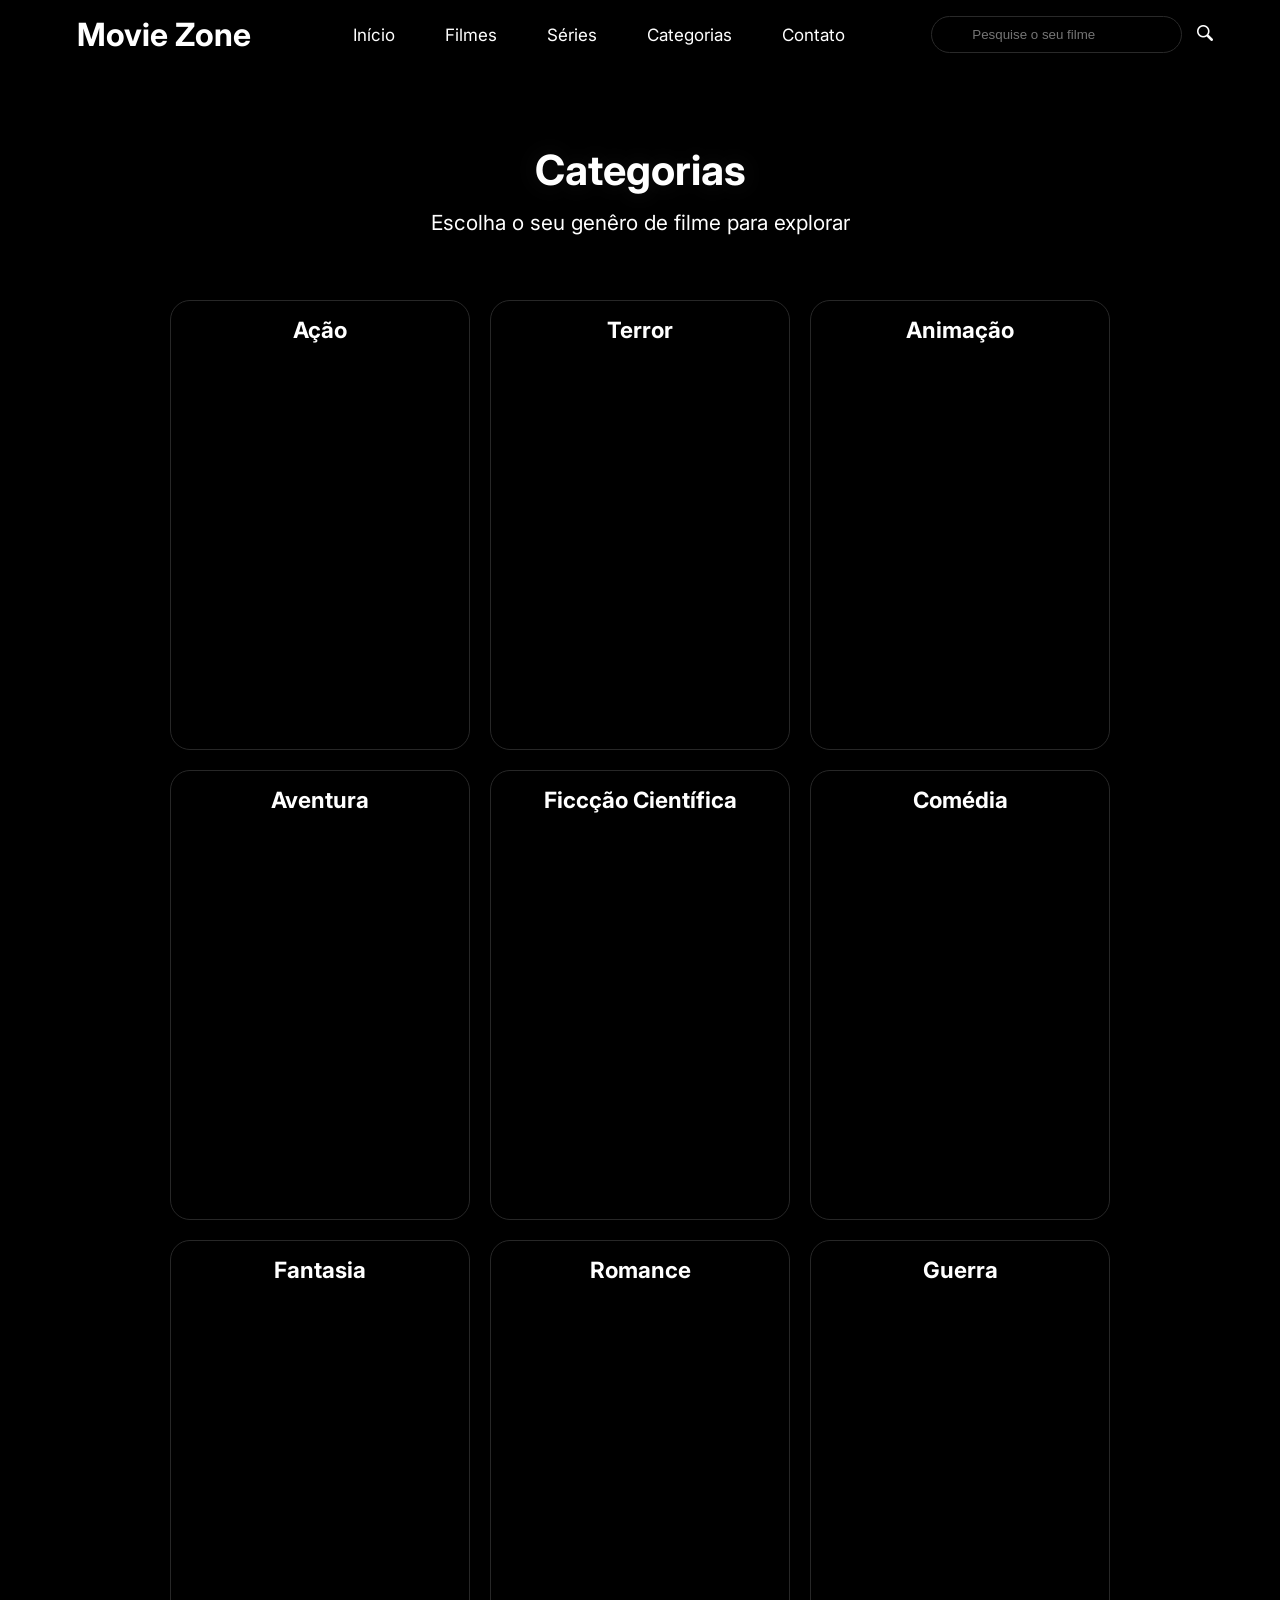
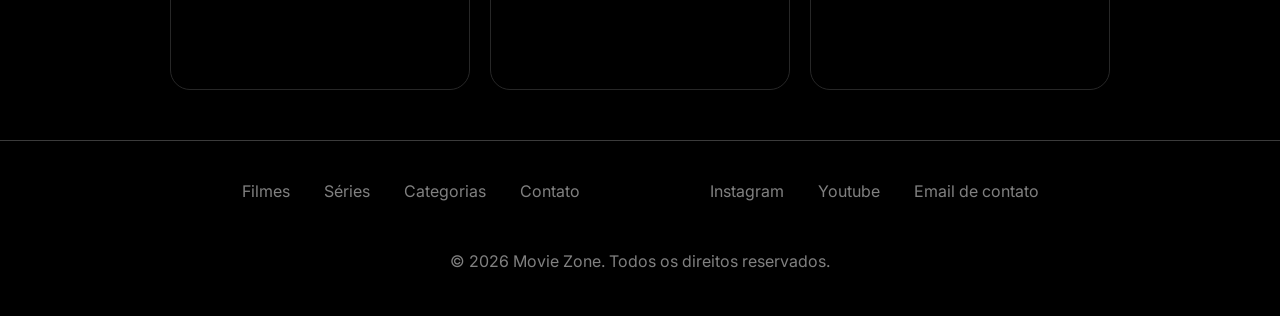
<file: src/categorias.html>
<!DOCTYPE html>
<html lang="pt-BR">
<head>
    <meta charset="UTF-8">
    <meta name="viewport" content="width=device-width, initial-scale=1.0">
    <link rel="stylesheet" href="../src/style/movieplay.css">
    <link rel="shortcut icon" href="img/letra-m.png" type="image/x-icon">
    <title>Categorias</title>
</head>
<body>
    <header class="header">
        <div class="container">
            <h1 class="logo"><a href="#">Movie Zone</a></h1>
            <nav class="nav-bar">
                <ul class="nav-list">
                    <li class="nav-item"><a class="nav-link" href="index.html">Início</a></li>
                    <li class="nav-item"><a class="nav-link" href="movies.html">Filmes</a></li>
                    <li class="nav-item"><a class="nav-link" href="series.html">Séries</a></li>
                    <li class="nav-item"><a class="nav-link" href="categorias.html">Categorias</a></li>
                    <li class="nav-item"><a class="nav-link" href="contato.html">Contato</a></li>
                </ul>
            </nav>

            <div class="search">
                <input class="search-input" type="search" placeholder="Pesquise o seu filme">
                <button class="search-button"><img src="img/lupa.png" alt=""></button>
            </div>
        </div>
    </header>

    <main class="main">
        <section class="movie-avatar">
            <div class="categorias">
                <h1>Categorias</h1>
                <p>Escolha o seu genêro de filme para explorar</p>
                <div class="categoria-movies">
                    <div class="grid-acao">
                        <h2>Ação</h2>
                    </div>
                    <div class="grid-terror">
                        <h2>Terror</h2>
                    </div>
                    <div class="grid-animacao">
                        <h2>Animação</h2>
                    </div>
                    <div class="grid-aventura">
                        <h2>Aventura</h2>
                    </div>
                    <div class="grid-ficcao">
                        <h2>Ficcção Científica</h2>
                    </div>
                    <div class="grid-comedia">
                        <h2>Comédia</h2>
                    </div>
                    <div class="grid-fantasia">
                        <h2>Fantasia</h2>
                    </div>
                    <div class="grid-romance">
                        <h2>Romance</h2>
                    </div>
                    <div class="grid-guerra">
                        <h2>Guerra</h2>
                    </div>
                </div>
            </div>
        </section>
    </main>

    <footer class="footer">
        <div class="footer-display">
            <div class="links-rapidos">
                <a href="movies.html">Filmes</a>
                <a href="#">Séries</a>
                <a href="#">Categorias</a>
                <a href="#">Contato</a>
            </div>
            <div class="contato">
                <a href="#">Instagram</a>
                <a href="#">Youtube</a>
                <a href="#">Email de contato</a>
            </div>
        </div>
        <div class="direitos">
            <p>© 2026 Movie Zone. Todos os direitos reservados.</p>
        </div>
    </footer>

    <script src="js/apiMovies.js"></script>
</body>
</html>
</file>
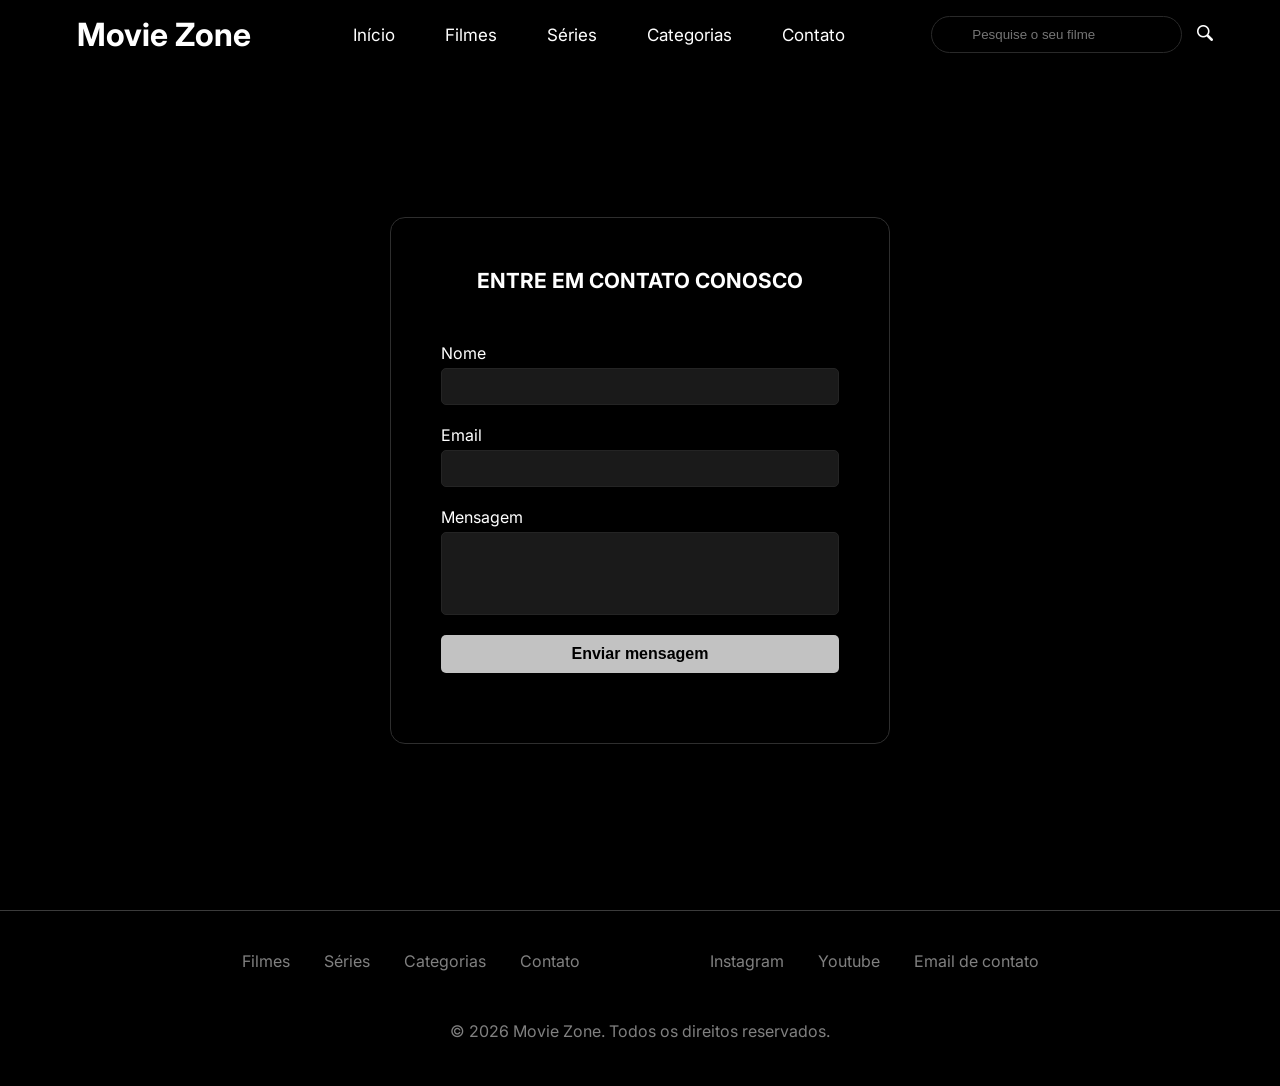
<file: src/contato.html>
<!DOCTYPE html>
<html lang="pt-BR">
<head>
    <meta charset="UTF-8">
    <meta name="viewport" content="width=device-width, initial-scale=1.0">
    <link rel="stylesheet" href="../src/style/movieplay.css">
    <link rel="shortcut icon" href="img/letra-m.png" type="image/x-icon">
    <title>Contato</title>
</head>
<body>
    <header class="header">
        <div class="container">
            <h1 class="logo"><a href="#">Movie Zone</a></h1>
            <nav class="nav-bar">
                <ul class="nav-list">
                    <li class="nav-item"><a class="nav-link" href="index.html">Início</a></li>
                    <li class="nav-item"><a class="nav-link" href="movies.html">Filmes</a></li>
                    <li class="nav-item"><a class="nav-link" href="series.html">Séries</a></li>
                    <li class="nav-item"><a class="nav-link" href="categorias.html">Categorias</a></li>
                    <li class="nav-item"><a class="nav-link" href="contato.html">Contato</a></li>
                </ul>
            </nav>

            <div class="search">
                <input class="search-input" type="search" placeholder="Pesquise o seu filme">
                <button class="search-button"><img src="img/lupa.png" alt=""></button>
            </div>
        </div>
    </header>

    <main class="main">
        <section class="movie-avatar">
            <div class="entre-em-contato">
                <form class="form-contato">
                    <h1>Entre em contato conosco</h1>

                    <label for="nome">Nome</label>
                    <input type="text" name="nome" id="nome">

                    <label for="email">Email</label>
                    <input type="email" name="email" id="email">

                    <label for="mensagem">Mensagem</label>
                    <textarea name="mensagem" id="mensagem" rows="25"></textarea>

                    <button class="contato-button destaque-button">Enviar mensagem</button>
                </form>
            </div>
        </section>
    </main>

    <footer class="footer">
        <div class="footer-display">
            <div class="links-rapidos">
                <a href="movies.html">Filmes</a>
                <a href="#">Séries</a>
                <a href="categorias.html">Categorias</a>
                <a href="#">Contato</a>
            </div>
            <div class="contato">
                <a href="#">Instagram</a>
                <a href="#">Youtube</a>
                <a href="#">Email de contato</a>
            </div>
        </div>
        <div class="direitos">
            <p>© 2026 Movie Zone. Todos os direitos reservados.</p>
        </div>
    </footer>

    <script src="js/apiMovies.js"></script>
</body>
</html>
</file>
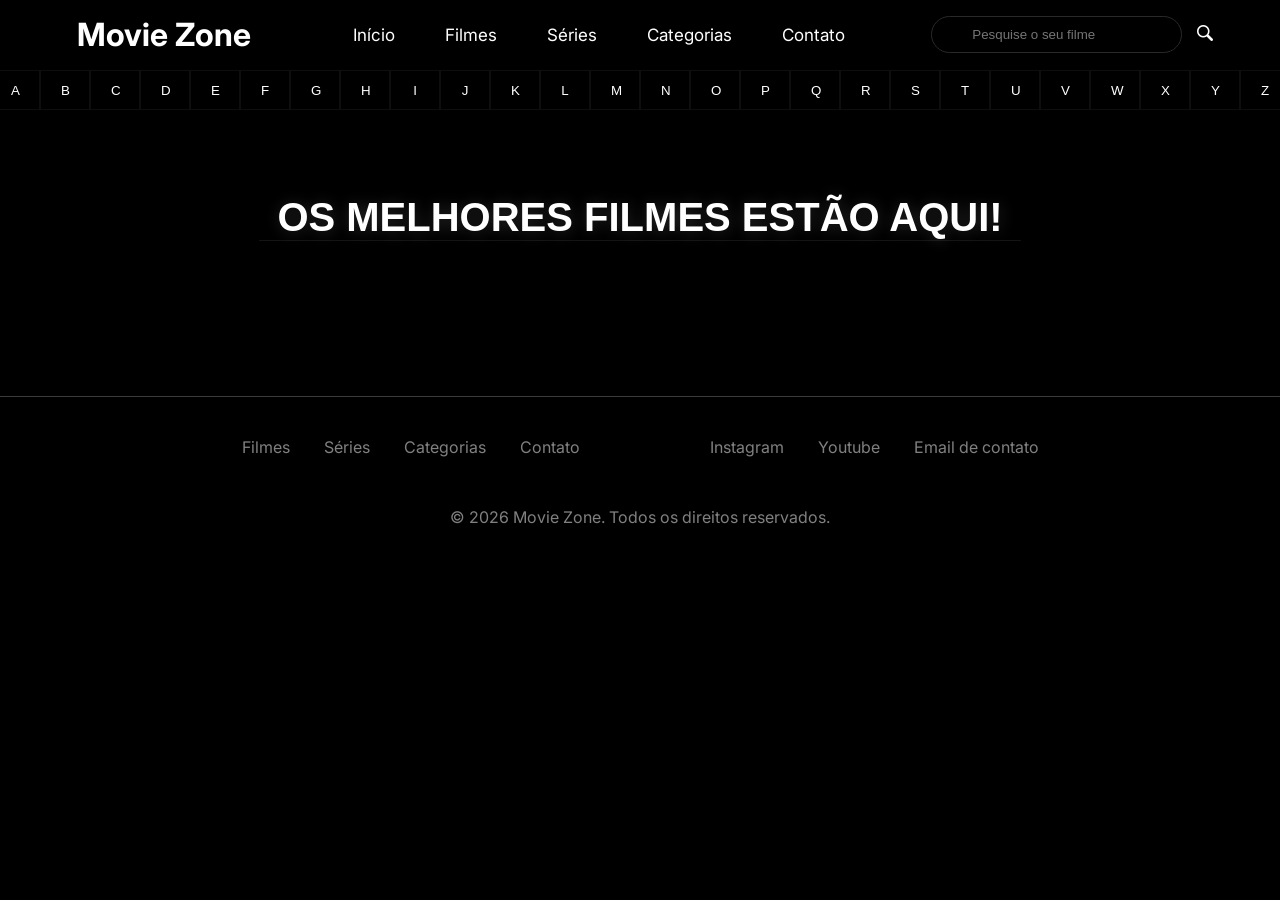
<file: src/movies.html>
<!DOCTYPE html>
<html lang="pt-BR">
<head>
    <meta charset="UTF-8">
    <meta name="viewport" content="width=device-width, initial-scale=1.0">
    <link rel="stylesheet" href="../src/style/movieplay.css">
    <link rel="shortcut icon" href="img/letra-m.png" type="image/x-icon">
    <title>Filmes</title>
</head>
<body>
    <header class="header">
        <div class="container">
            <h1 class="logo"><a href="#">Movie Zone</a></h1>
            <nav class="nav-bar">
                <ul class="nav-list">
                    <li class="nav-item"><a class="nav-link" href="index.html">Início</a></li>
                    <li class="nav-item"><a class="nav-link" href="movies.html">Filmes</a></li>
                    <li class="nav-item"><a class="nav-link" href="series.html">Séries</a></li>
                    <li class="nav-item"><a class="nav-link" href="categorias.html">Categorias</a></li>
                    <li class="nav-item"><a class="nav-link" href="contato.html">Contato</a></li>
                </ul>
            </nav>

            <div class="search">
                <input class="search-input" type="search" placeholder="Pesquise o seu filme">
                <button class="search-button"><img src="img/lupa.png" alt=""></button>
            </div>
        </div>
    </header>

    <main class="main">
        <section class="movie-avatar">
            <div class="filter">
                <button class="item-button">a</button>
                <button class="item-button">b</button>
                <button class="item-button">c</button>
                <button class="item-button">d</button>
                <button class="item-button">e</button>
                <button class="item-button">f</button>
                <button class="item-button">g</button>
                <button class="item-button">h</button>
                <button class="item-button">i</button>
                <button class="item-button">j</button>
                <button class="item-button">k</button>
                <button class="item-button">l</button>
                <button class="item-button">m</button>
                <button class="item-button">n</button>
                <button class="item-button">o</button>
                <button class="item-button">p</button>
                <button class="item-button">q</button>
                <button class="item-button">r</button>
                <button class="item-button">s</button>
                <button class="item-button">t</button>
                <button class="item-button">u</button>
                <button class="item-button">v</button>
                <button class="item-button">w</button>
                <button class="item-button">x</button>
                <button class="item-button">y</button>
                <button class="item-button">z</button>
            </div>

            <div class="content-movies">
                <h1>Os melhores filmes estão aqui!</h1>

                <div class="total-movies">
                    <p class="name-movie"></p>
                    <div id="filmes-geral" class="geral"></div>
                </div>
            </div>
        </section>
    </main>

    <footer class="footer">
        <div class="footer-display">
            <div class="links-rapidos">
                <a href="movies.html">Filmes</a>
                <a href="#">Séries</a>
                <a href="#">Categorias</a>
                <a href="#">Contato</a>
            </div>
            <div class="contato">
                <a href="#">Instagram</a>
                <a href="#">Youtube</a>
                <a href="#">Email de contato</a>
            </div>
        </div>
        <div class="direitos">
            <p>© 2026 Movie Zone. Todos os direitos reservados.</p>
        </div>
    </footer>

    <script src="js/apiMovies.js"></script>
</body>
</html>
</file>
<file: src/style/movieplay.css>
@import url('https://fonts.googleapis.com/css2?family=Inter:wght@100..900&display=swap');

* {
    box-sizing: border-box;
    margin: 0;
    padding: 0;
}

body {
    opacity: 0;
    animation: aparecer 1s ease forwards;
    background-color: rgb(0, 0, 0);
    font-family: "Inter", Arial, Helvetica, sans-serif;
}

@keyframes aparecer {
    from {
        opacity: 0;
    } to {
        opacity: 1;
    }
}

/* =========== HEADER =========== */

.header {
    top: 0;
    left: 0;
    position: fixed;
    width: 100%;
    background-color: rgb(0, 0, 0);
    z-index: 1000;
}

.container {
    display: flex;
    justify-content: space-evenly;
    align-items: center;
}

.logo {
    margin: 15px;
}

.logo a {
    text-decoration: none;
    color: white;
}

.nav-bar .nav-list {
    display: flex;
}

.nav-item {
    margin: 20px;
    list-style: none;
}

.nav-item .nav-link {
    font-size: 17px;
    padding-bottom: 24px;
    padding-top: 10px;
    padding-left: 5px;
    padding-right: 5px;
    color: white;
    text-decoration: none;
    transition: text-shadow 0.3s ease;
}

.nav-item .nav-link:hover {
    text-shadow: 0px 0px 15px white;
    border-bottom: 1px solid white;
}

.search {
    display: flex;
}

.search-input {
    text-align: left;
    color: white;
    padding: 10px 40px;
    background-color: rgba(17, 17, 17, 0);
    border-radius: 20px;
    border: 1px solid rgb(41, 41, 41);
    transition: border 0.3s ease;
}

.search-input:hover {
    border: 1px solid rgb(160, 160, 160);
}

.search-button {
    margin-left: 10px;
    padding: 5px;
    background-color: rgba(0, 0, 0, 0);
    border: none;
}

.search-button:hover {
    cursor: pointer;
}

/* =========== MAIN =========== */

.main {
    width: 100%;
    background-color: black;
}

.movie-stranger {
    height: 100vh;
    display: flex;
    align-items: center;
    background: linear-gradient(rgba(0, 0, 0, 0.671)), url("../img/stranger-things-fund.jpg") no-repeat;
    background-size: cover;
}

.content {
    margin: 150px 0 0 100px;
    border-radius: 15px;
}

.content .netflix {
    margin-left: 5px;
    font-weight: 100;
    font-size: 1.1rem;
    color: white;
}

.content h1 {
    font-size: 3.3rem;
    color: white;
}

.content-sinopse {
    margin-top: 15px;
    width: 50%;
    display: flex;
}

.sinopse {
    display: flex;
    color: white;
}

.watch-stranger {
    width: 48%;
    display: flex;
    flex-direction: column;
    gap: 10px;
    margin-top: 50px;
    border-radius: 15px;
}

.watch-stranger a {
    margin-right: 5px;
    font-size: 17px;
    font-weight: 600;
    border-radius: 15px;
    padding: 25px 20px;
    color: white;
    border: 1px solid rgb(255, 255, 255);
    text-decoration: none;
    transition: border 0.4s ease, background-color 0.4s ease, color 0.4s ease;
}

.watch-stranger > .add-favorites {
    width: 80%;
    color: black;
    background-color: white;
    transition: border 0.4s ease, background-color 0.4s ease, color 0.4s ease;
}

.watch-stranger > .add-favorites:hover {
    color: white;
    background-color: rgba(0, 0, 0, 0);
}

.watch-stranger a:hover {
    color: black;
    background-color: white;
    border: 1px solid rgb(255, 255, 255);
}

.assine {
    margin: 10px 0 0 10px;
    color: rgb(128, 128, 128);
}

.poster {
    margin-right: 12em;
}

.poster img {
    border-radius: 20px;
    transition: transform 1s ease;
}

.poster img:hover {
    transform: scale(1.03);
}

.special-movies {
    box-shadow: 0px -150px 100px rgb(0, 0, 0);
    padding: 15px;
    background-color: black;
    width: 100%;
}

.highlights-movies .alta {
    margin-left: 20px;
    font-size: 1.8rem;
    padding: 15px;
    font-family: Arial, Helvetica, sans-serif;
    color: white;
    border-bottom: 1px solid rgb(102, 0, 0);
}

.highlights-movies > .movies {
    overflow-y: visible;
    display: flex;
    justify-content: center;
    align-items: center;
    margin-top: 15px;
}

.prevNext {
    display: flex;
    justify-content: flex-end;
    margin-top: 15px;
    gap: 15px;
}

.prevNext button {
    background-color: rgba(0, 0, 0, 0);
    color: white;
    border: 1px solid rgb(104, 0, 0);
    padding: 5px 10px;
    border-radius: 5px;
    font-weight: bolder;
    transition: transform 0.3s ease;
}

.prevNext button:hover {
    background-color: rgb(255, 0, 0);
    transform: scale(1.2);
}

.lista-filmes {
    padding: 15px;
    overflow-x: hidden;
    display: flex;
    gap: 20px;
    scroll-behavior: smooth;
}

.lista-filmes img {
    width: 250px;
    height: 380px;
    border-radius: 15px;
    transition: transform 0.4s ease;
}

.lista-filmes p {
    margin-top: 15px;
    font-size: 1rem;
    text-align: center;
    color: rgb(255, 255, 255);
}

.lista-filmes img:hover {
    transform: scale(1.035);
}

.movie-avatar {
    width: 100%;
    display: flex;
    align-items: flex-start;
    justify-content: center;
    margin-top: 70px;
    background: linear-gradient(rgba(0, 0, 0, 0.966)), url("../img/avatar-fund.jpg") no-repeat;
    background-size: cover;
    background-attachment: fixed;
}

.filter {
    z-index: 1000;
    display: flex;
    position: fixed;
}

.item-button {
    text-transform: uppercase;
    width: 50px;
    height: 40px;
    background-color: rgb(0, 0, 0);
    border: 1.2px solid rgba(68, 68, 68, 0.212);
    padding: 10px 20px;
    color: white;
    transition: background-color 0.2s ease;
}

.item-button:hover {
    background-color: red;
    border-bottom: 1px solid red;
}

.content-movies {
    padding: 25px;
    width: 70%;
    text-align: center;
    margin-top: 100px auto;
    color: white;
}

.content-movies > h1 {
    font-family: 'Segoe UI', Tahoma, Geneva, Verdana, sans-serif;
    text-transform: uppercase;
    text-shadow: 1px 1px 15px rgba(255, 255, 255, 0.164);
    font-size: 2.5rem;
    width: 90%;
    margin: 100px auto;
    border-bottom: 1px solid rgba(88, 88, 88, 0.226);
}

.geral {
    display: grid;
    grid-template-columns: repeat(auto-fill, minmax(280px, 1fr));
}

.geral img {
    margin-top: 15px;
    padding: 5px;
    border-radius: 15px;
    width: 300px;
    height: 400px;
    transition: transform 0.5s ease;
}

.geral img:hover {
    transform: scale(1.05);
}

.geral p {
    color: white;
    padding: 0;
    margin: 15px 0 40px 0;
}

.movies-gratuito {
    margin-top: 70px;
    padding: 50px;
    border-top: 1px solid rgb(59, 59, 59);
}

.gratuito {
    display: flex;
    justify-content: center;
    align-items: center;
    gap: 50px;
}

.movies-gratuito h3 {
    font-size: 1.5rem;
    color: white;
}

.movies-gratuito p {
    font-size: 1.5rem;
    color: white;
}

.desc-movieZone {
    margin-top: 25px;
    display: flex;
    justify-content: center;
}

.desc-movieZone p {
    text-align: center;
    width: 70%;
    color: rgb(92, 92, 92);
    font-size: 1rem;
}

/*============================= CATEGORIAS =============================*/

.categorias {
    display: flex;
    flex-direction: column;
    justify-content: center;
    align-items: center;
    width: 90%;
    margin-top: 25px;
    padding: 50px;
}

.categorias h1 {
    text-shadow: 0px 0px 25px rgba(255, 255, 255, 0.089);
    color: white;
    font-size: 2.6rem;
    text-align: center;
}

.categorias p {
    color: rgb(255, 255, 255);
    text-align: center;
    font-size: 1.3rem;
}

.categoria-movies {
    margin-top: 50px;
    display: grid;
    grid-template-columns: repeat(3, 1fr);
    gap: 20px;
}

.categoria-movies div {
    width: 300px;
    height: 450px;
    padding: 15px;
    border-radius: 20px;
    border: 1px solid rgb(39, 39, 39);
    transition: transform 0.5s ease, text-shadow 0.4s ease;
}

.categoria-movies div:hover, .categoria-movies p:hover {
    text-shadow: 0px 0px 15px rgba(255, 255, 255, 0.486);
    transform: scale(1.02);
    border: 1px solid rgb(134, 134, 134);
}

.categoria-movies h2 {
    font-size: 1.4rem;
    text-align: center;
    color: white;
}

.grid-acao {
    background: linear-gradient(rgba(0, 0, 0, 0.788)),  url("../img/filme-predador-terras-selvagens.png") no-repeat center;
    background-size: cover;
}

.grid-terror {
    background: linear-gradient(rgba(0, 0, 0, 0.788)), url("../img/filme-panico7.png") no-repeat center;
    background-size: cover;
}

.grid-animacao {
    background: linear-gradient(rgba(0, 0, 0, 0.788)), url("../img/filme-zootopia2.png") no-repeat center;
    background-size: cover;
}

.grid-aventura {
    background: linear-gradient(rgba(0, 0, 0, 0.788)), url("../img/devoradores-de-estrelas.png") no-repeat center;
    background-size: cover;
}

.grid-ficcao {
    background: linear-gradient(rgba(0, 0, 0, 0.788)), url("../img/homem-aranha-de-voltar-ao-lar.png") no-repeat center;
    background-size: cover;
}

.grid-comedia {
    background: linear-gradient(rgba(0, 0, 0, 0.788)), url("../img/anaconda.png") no-repeat center;
    background-size: cover;
}

.grid-fantasia {
    background: linear-gradient(rgba(0, 0, 0, 0.788)), url("../img/harry-potter.png") no-repeat center;
    background-size: cover;
}

.grid-guerra {
    background: linear-gradient(rgba(0, 0, 0, 0.788)), url("../img/coracoes-de-ferro.png") no-repeat center;
    background-size: cover;
}

.grid-romance {
    background: linear-gradient(rgba(0, 0, 0, 0.788)), url("../img/nossa-culpa.png") no-repeat center;
    background-size: cover;
}

/*============================= FORMULÁRIO CONTATO =============================*/

.entre-em-contato {
    width: 600px;
    margin: 50px 0 70px 0;
    display: flex;
    flex-direction: column;
    justify-content: center;
    padding: 50px;
    border-radius: 15px;
    height: 80vh;
}

.entre-em-contato h1 {
    font-size: 1.3rem;
    text-transform: uppercase;
    text-align: center;
    color: rgb(255, 255, 255);
    margin-bottom: 50px;
}

.entre-em-contato input, .entre-em-contato textarea, .entre-em-contato .contato-button {
    resize: none;
    color: white;
    margin-bottom: 20px;
    border-radius: 5px;
    padding: 10px 15px;
    background-color: rgb(26, 26, 26);
    border: 1px solid rgb(36, 36, 36);
}

.entre-em-contato .destaque-button {
    font-size: 1rem;
    font-weight: bold;
    background-color: rgb(194, 194, 194);
    color: black;
    border: none;
    border-radius: 5px;
    transition: background-color 0.5s ease;
}

.entre-em-contato .destaque-button:hover {
    cursor: pointer;
    background-color: rgb(255, 255, 255);
    box-shadow: 1px 1px 15px rgba(255, 255, 255, 0.13);
}

.entre-em-contato label {
    margin-bottom: 5px;
}

.form-contato {
    background: rgba(0, 0, 0, 0);   
    margin: 0 auto;
    height: 85%;
    width: 100%;
    border: 1px solid rgb(46, 46, 46);
    display: flex;
    flex-direction: column;
    color: white;
    padding: 50px;
    border-radius: 15px;
}

/*============================= SÉRIES =============================*/

.fund-boys {
    background: linear-gradient(rgba(0, 0, 0, 0.13)), url("../img/the-boys.jpg") no-repeat center;
    background-size: cover;
    height: 100vh;
    display: flex;
    justify-content: center;
    align-items: center;
}

.content-boys {
    border-radius: 5px;
    margin-top: 30em;
    padding: 30px;
}

.content-boys h1 {
    text-shadow: 3px 3px 10px rgba(0, 0, 0, 0.404);
    padding: 15px;
    color: white;
    font-size: 3em;
}

.actions-play {
    padding: 25px;
    display: flex;
    justify-content: center;
    align-items: center;
    gap: 25px;
}

.actions-play a {
    font-size: 1.1em;
    font-weight: bolder;
    border-radius: 5px;
    background-color: white;
    text-decoration: none;
    padding: 20px 80px;
    color: black;
    transition: color 0.4s ease, background-color 0.4s ease, box-shadow 0.4s ease;
}

.actions-play a:hover {
    background-color: rgb(0, 0, 0);
    color: rgb(255, 255, 255);
    box-shadow: 1px 1px 10px rgba(0, 0, 0, 0.493);
}

.series {
    box-shadow: 0px -20px 35px rgb(0, 0, 0);
}

.series > div {
    width: 80%;
    margin: 0 auto;
}

#series-populares {
    display: grid;
    grid-template-columns: repeat(auto-fill, minmax(300px, 1fr));
}

#series-populares div, #series-populares p {
    text-align: center;
    color: white;
    margin-bottom: 25px;
}

#series-populares img {
    width: 300px;
    height: 400px;
    padding: 10px;
    border-radius: 20px;
    transition: transform 0.5s ease;
}

#series-populares img:hover {
    transform: scale(1.05);
}

/*============================= FOOTER =============================*/

.footer {
    border-top: 1.3px solid rgb(59, 59, 59);
    padding: 30px;
    gap: 100px;
}

.footer a, p {
    text-decoration: none;
    color: gray;
    padding: 15px;
    transition: color 0.3s ease ;
}

.links-rapidos a:hover, .contato a:hover {
    text-decoration: underline;
    color: white;
}

.footer-display {
    margin-top: 10px;
    display: flex;
    justify-content: center;
    align-items: center;
    gap: 100px;
}

.direitos {
    margin-top: 35px;
    display: flex;
    justify-content: center;
}

/* =======================  @MEDIA QUERY  ======================= */
</file>
